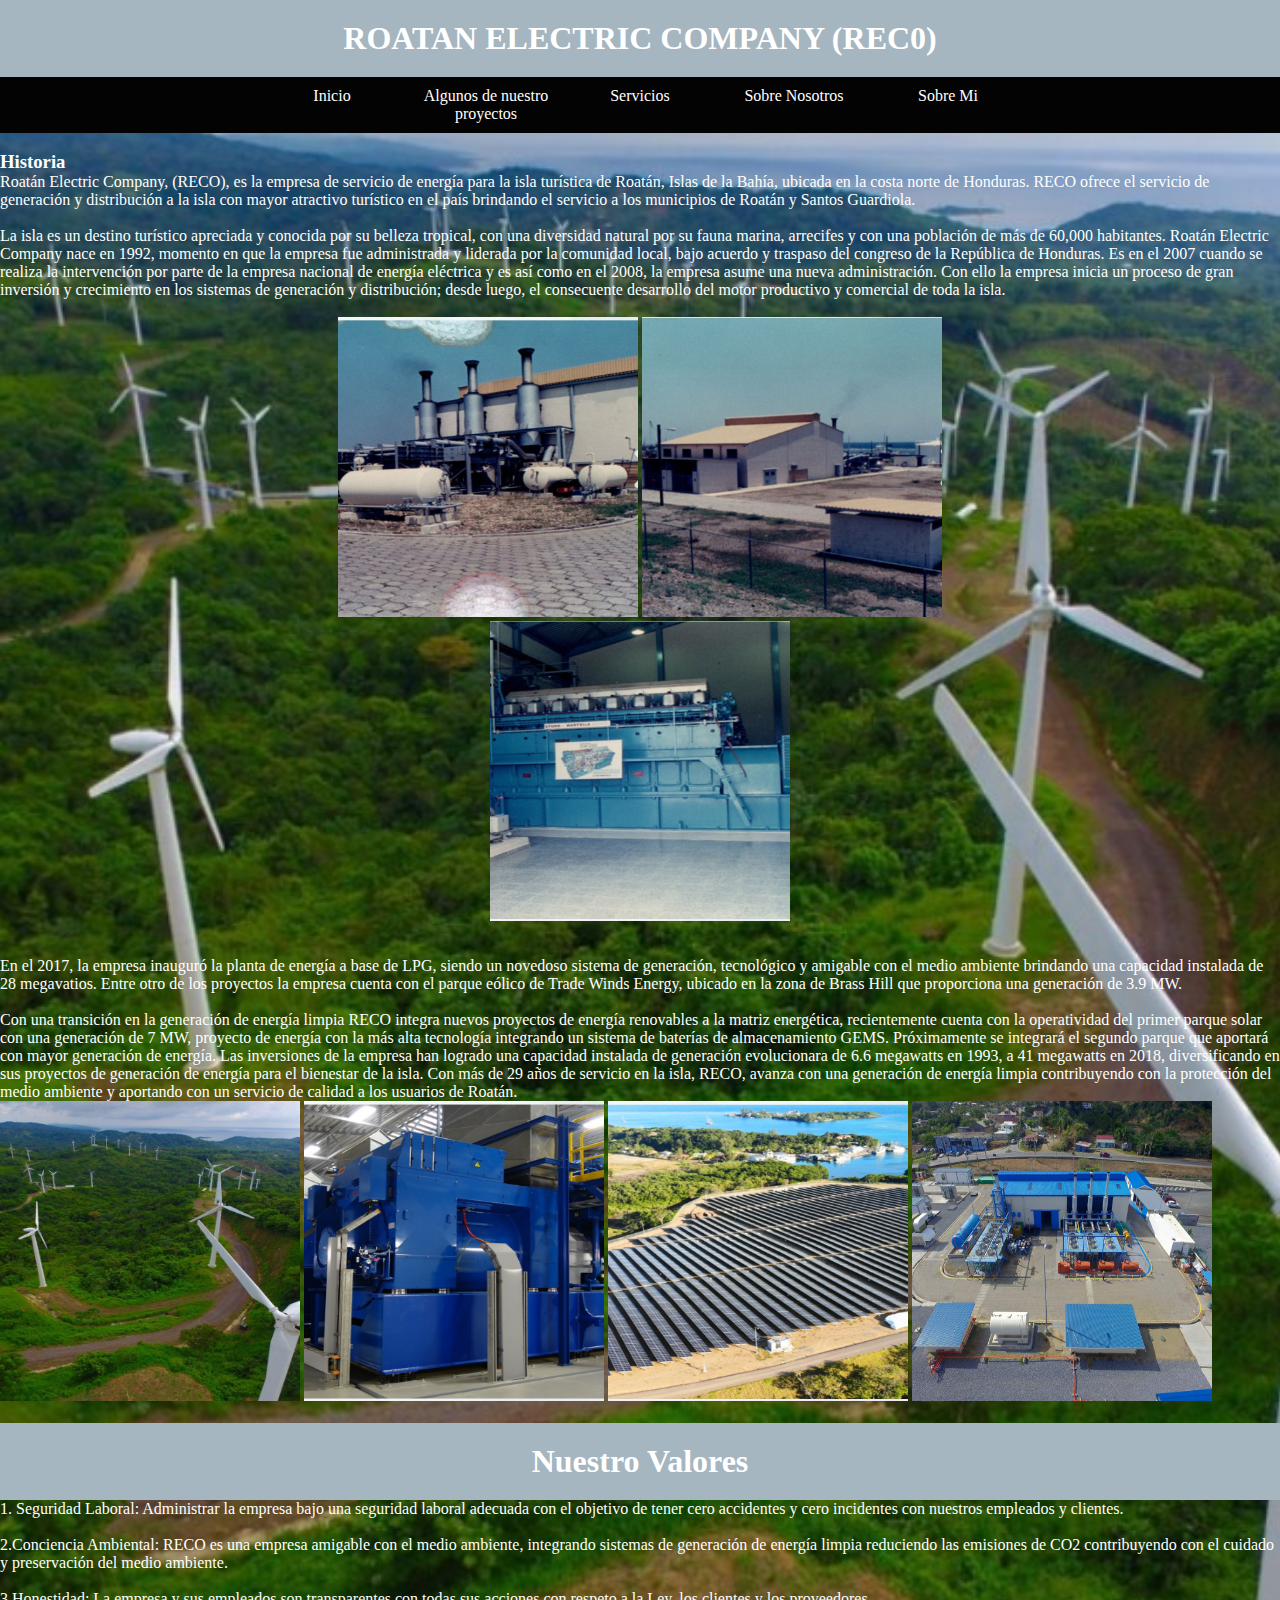
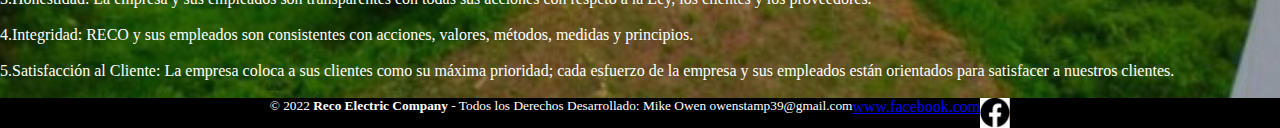
<file: index.html>
<html lang="en">
<head>
    <meta charset="UTF-8">
    <meta http-equiv="X-UA-Compatible" content="IE=edge">
    <meta name="viewport" content="width=device-width, initial-scale=1.0">
    <title>Pagina Web Reco</title>
    <link rel="stylesheet" href="paginacss.css">
    <link rel=" icon" href="imagenes/download.png">
    
    
</head>
<body>
 
    <h1>ROATAN ELECTRIC COMPANY (REC0)</h1>
    <nav>
        <ul>
            <li><a href="">Inicio</a></li>
            <li><a href="pagina2/pagina2.html">Algunos de nuestro proyectos</a></li>
            <li><a href="pagina3/pagina3.html">Servicios</a></li>
            <li><a href="pagina4/pagina4.html">Sobre Nosotros</a></li>
            <li><a href="perfil%20profesional/index.html">Sobre Mi</a></li>
            
        </ul>
    </nav> 
    <br>
    <h3>Historia</h3>
    <p>Roatán Electric Company, (RECO), es la empresa de servicio de energía para la isla turística de Roatán, Islas de la Bahía, ubicada en la costa norte de Honduras. RECO ofrece el servicio de generación y distribución a la isla con mayor atractivo turístico en el país 
        brindando el servicio a los municipios de Roatán y Santos Guardiola.</p>
        <br>
        La isla es un destino turístico apreciada y conocida por su belleza tropical, 
        con una diversidad natural por su fauna marina, arrecifes y con una población de más de 60,000 habitantes.
        Roatán Electric Company nace en 1992, momento en que la empresa fue administrada y liderada por la comunidad local, 
        bajo acuerdo y traspaso del congreso de la República de Honduras.   Es en el 2007 cuando se realiza la intervención por parte de la empresa nacional de energía eléctrica y es así como en el 2008,
         la empresa asume una nueva administración.
         Con ello la empresa inicia un proceso de gran inversión y crecimiento en los sistemas de generación y distribución; 
         desde luego, el consecuente desarrollo del motor productivo y comercial de toda la isla.
         <br><br>
         <p align="center"></p>
         <p align="left"></p>
         <p align="rigth"></p>
      <center><img src="imagenes/2022-09-17_15_37_12_(1)_(1).jpg" width="300px" height="300px">
         <img src="imagenes/casa.jpg" width="300px" height="300px"> <br>
         <img src="imagenes/2022-09-18_11_04_31_(2).jpg" width="300px" height="300px"></center> 
         <br> <br>
         En el 2017, la empresa inauguró la planta de energía a base de LPG, siendo un novedoso sistema de generación, tecnológico y amigable con el medio ambiente brindando una capacidad instalada de 28 megavatios.
          Entre otro de los proyectos la empresa cuenta con el parque eólico de Trade Winds Energy, 
         ubicado en la zona de Brass Hill que proporciona una generación de 3.9 MW.
         <br> <br>
         Con una transición en la generación de energía limpia RECO integra nuevos proyectos de energía renovables a la matriz energética, 
         recientemente cuenta con la operatividad del primer parque solar 
         con una generación de 7 MW, proyecto de energía con la más alta tecnología integrando un sistema de baterías de almacenamiento GEMS.  
         Próximamente se integrará el segundo parque que aportará con mayor generación de energía.
         Las inversiones de la empresa han logrado una capacidad instalada de generación evolucionara de 6.6 megawatts en 1993, a 41 megawatts en 2018,
          diversificando en sus proyectos de generación de energía para el bienestar de la isla.
          Con más de 29 años de servicio en la isla, RECO, avanza con una generación de energía limpia contribuyendo con la protección del medio ambiente y
           aportando con un servicio de calidad a los usuarios de Roatán.
         <p align="center"></p>
         <p align="left"></p>
         <p align="rigth"></p>
         <p align="center"></p>
         <img src="imagenes/eolica.jpg" width="300px" height="300px">
         <img src="imagenes/maquina.jpg" width="300px" height="300px">
         <img src="imagenes/solar.jpg" width="300px" height="300px">
         <img src="imagenes/reco.jpg" width="300px" height="300px">
         <br> <br>

         <h1>Nuestro Valores</h1>
        1. Seguridad Laboral: Administrar la empresa bajo una seguridad laboral adecuada con el objetivo de tener cero accidentes y cero incidentes con nuestros empleados y clientes. <br> <br>
        2.Conciencia Ambiental: RECO es una empresa amigable con el medio ambiente, integrando sistemas de generación de energía limpia reduciendo las emisiones de CO2 contribuyendo 
        con el cuidado y preservación del medio ambiente. <br> <br>
        3.Honestidad: La empresa y sus empleados son transparentes con todas sus acciones con respeto a la Ley, 
        los clientes y los proveedores. <br> <br>
        4.Integridad: RECO y sus empleados son consistentes con acciones, valores, métodos, medidas y principios. <br> <br>
        5.Satisfacción al Cliente: La empresa coloca a sus clientes como su máxima prioridad; cada esfuerzo de la empresa y
         sus empleados están orientados para satisfacer a nuestros clientes.
         <br> <br>


    <footer>
           <small>&copy; 2022 <b>Reco Electric Company</b> - Todos los Derechos Desarrollado: Mike Owen  owenstamp39@gmail.com</small>
             <a href="https://www.facebook.com/recoroatan">www.facebook.com</a>
            <img src="imagenes/facebook.jpg" width="30px" height="30px">
            
       
        
    </footer>





        
</body>
</html>
</file>
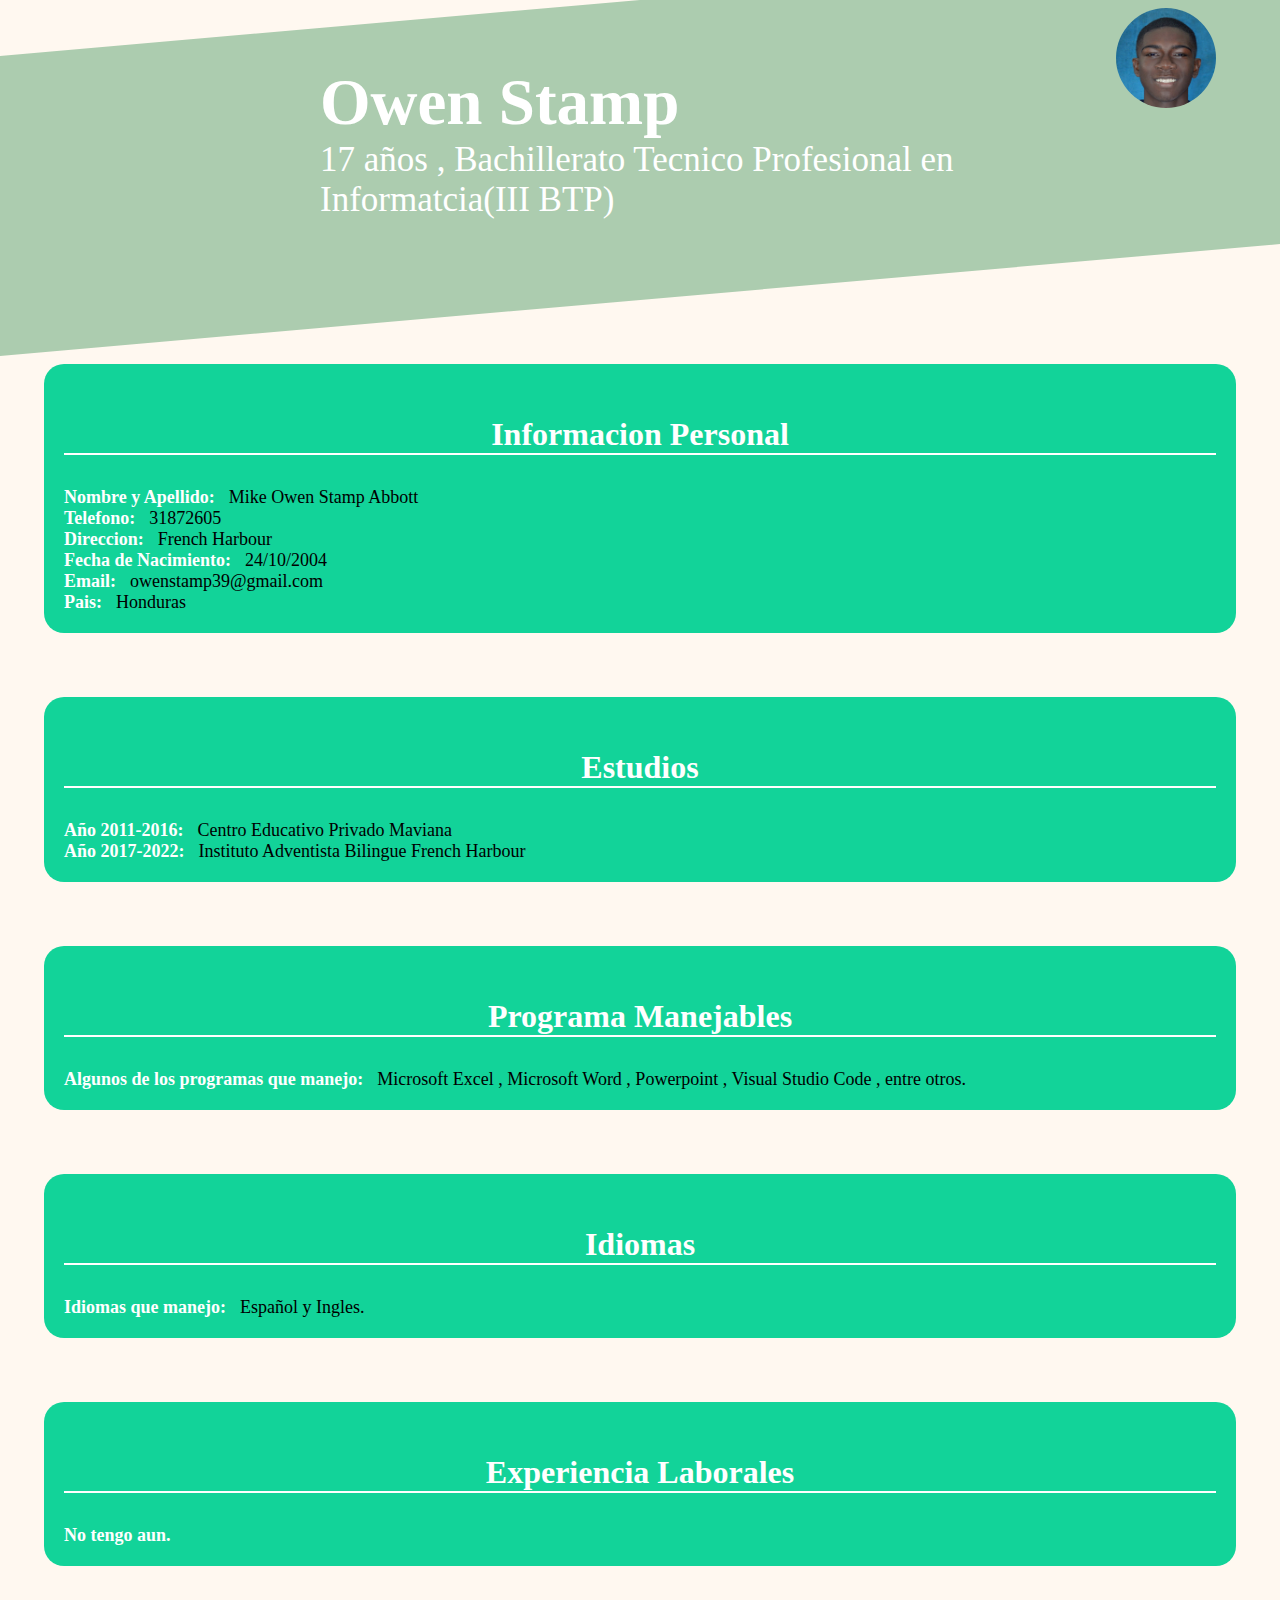
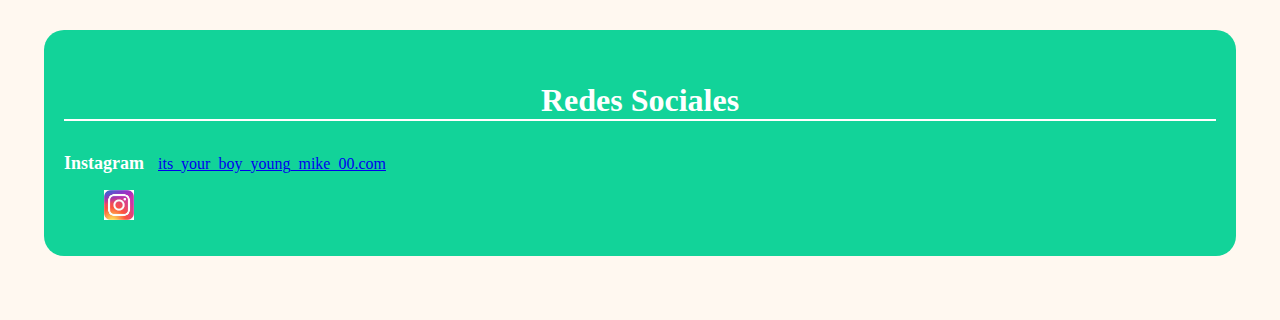
<file: perfil profesional/index.html>
<html lang="en">
<head>
    <meta charset="UTF-8">
    <meta http-equiv="X-UA-Compatible" content="IE=edge">
    <meta name="viewport" content="width=device-width, initial-scale=1.0">
    <title>Perfil Profesional</title>
    <link rel="stylesheet" href="css.css">
</head>
<body>
    <div class="name">
        <div class="img">
            <img src="img/IMG_20220815_143314_023_(1)_(1).jpg" alt="" srcset="">

        </div>
        <div class="content">
            <p class="p-1">Owen Stamp</p>
            <p class="p-2">17 años , Bachillerato Tecnico Profesional en Informatcia(III BTP) </p>
        </div>

    </div>
    
    <div class="info">
        <p class="tituloSeccion">Informacion Personal</p>
        <p class="tituloInfo">Nombre y Apellido:</p>
        <p class="InfoInfo">Mike Owen Stamp Abbott</p><br>
        <p class="tituloInfo">Telefono:</p>
        <p class="InfoInfo">31872605</p><br>
        <p class="tituloInfo">Direccion:</p>
        <p class="InfoInfo">French Harbour</p><br>
        <p class="tituloInfo">Fecha de Nacimiento:</p>
        <p class="InfoInfo">24/10/2004</p><br>
        <p class="tituloInfo">Email:</p>
        <p class="InfoInfo">owenstamp39@gmail.com</p><br>
        <p class="tituloInfo">Pais:</p>
        <p class="InfoInfo">Honduras</p><br>
    </div>

    <div class="info">
        <p class="tituloSeccion">Estudios</p>
        <p class="tituloInfo">Año 2011-2016:</p>
        <p class="InfoInfo">Centro Educativo Privado Maviana</p><br>
        <p class="tituloInfo">Año 2017-2022:</p>
        <p class="InfoInfo">Instituto Adventista Bilingue French Harbour</p>
    </div>

    
    <div class="info">
        <p class="tituloSeccion">Programa Manejables</p>
        <p class="tituloInfo">Algunos de los programas que manejo:</p>
        <p class="InfoInfo">Microsoft Excel , Microsoft Word , Powerpoint , Visual Studio Code , entre otros.</p>
    </div>

      
    <div class="info">
        <p class="tituloSeccion">Idiomas</p>
        <p class="tituloInfo">Idiomas que manejo:</p>
        <p class="InfoInfo">Español y Ingles.</p>
    </div>
    <div class="info">
        <p class="tituloSeccion">Experiencia Laborales</p>
        <p class="tituloInfo">No tengo aun.</p>
    </div>
    <div class="info">
        <p class="tituloSeccion">Redes Sociales</p>
        <p class="tituloInfo">Instagram</p>
        <a href="https://instagram.com/its_your_boy_young_mike_00">its_your_boy_young_mike_00.com</a>      <figure>
            <img src="img/download2.jpg"  width="30px" height="30px">
        </figure>
    
    


    
</body>
</html>
</file>
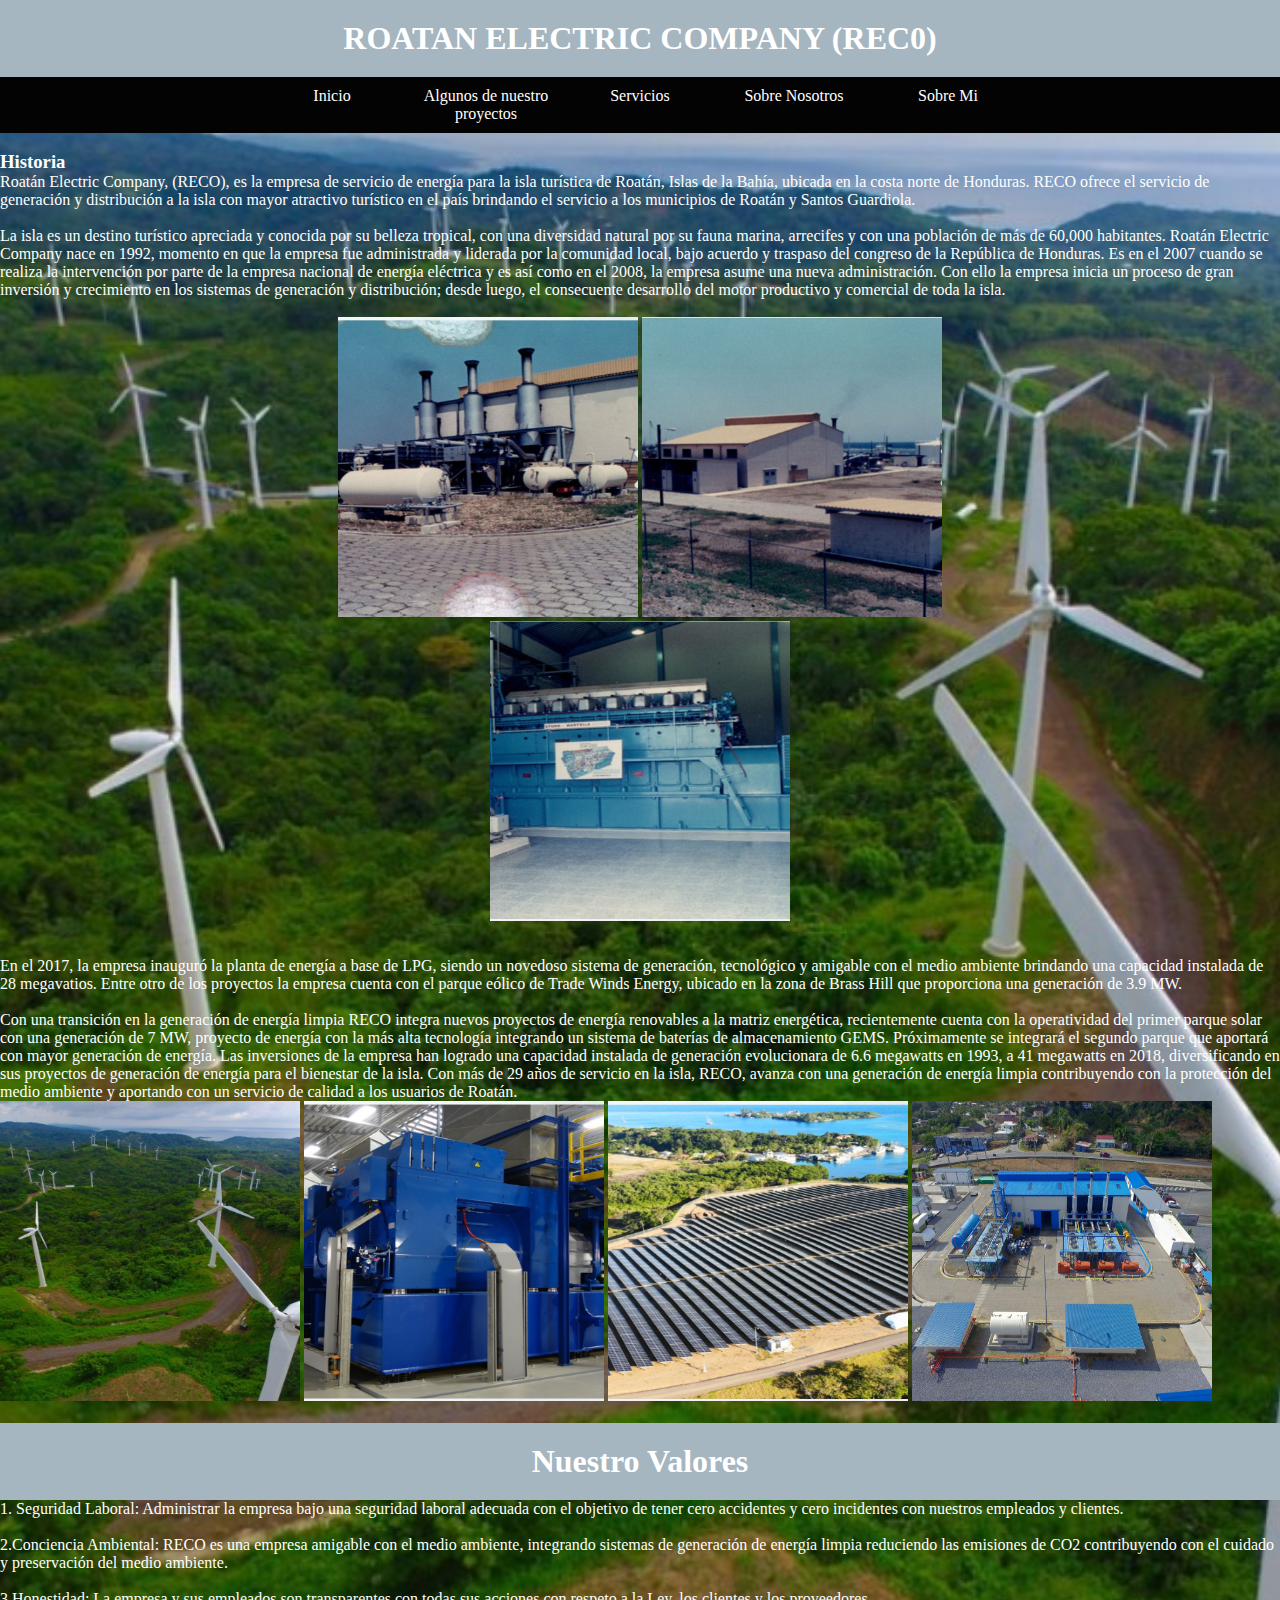
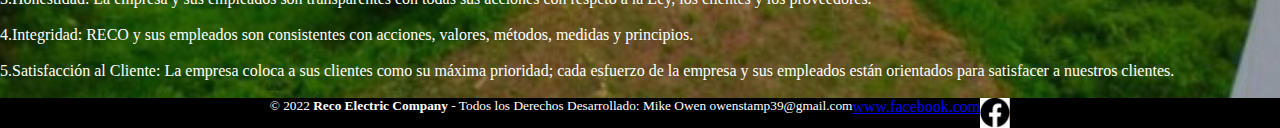
<file: proyecto Diseño Web/index.html>
<html lang="en">
<head>
    <meta charset="UTF-8">
    <meta http-equiv="X-UA-Compatible" content="IE=edge">
    <meta name="viewport" content="width=device-width, initial-scale=1.0">
    <title>Pagina Web Reco</title>
    <link rel="stylesheet" href="paginacss.css">
    <link rel=" icon" href="imagenes/download.png">
    
    
</head>
<body>
 
    <h1>ROATAN ELECTRIC COMPANY (REC0)</h1>
    <nav>
        <ul>
            <li><a href="">Inicio</a></li>
            <li><a href="file:///C:/Users/User/Documents/proyecto%20Dise%C3%B1o%20Web/pagina2/pagina2.html">Algunos de nuestro proyectos</a></li>
            <li><a href="file:///C:/Users/User/Documents/proyecto%20Dise%C3%B1o%20Web/pagina3/pagina3.html">Servicios</a></li>
            <li><a href="file:///C:/Users/User/Documents/proyecto%20Dise%C3%B1o%20Web/pagina4/pagina4.html">Sobre Nosotros</a></li>
            <li><a href="file:///C:/Users/User/Documents/proyecto%20Dise%C3%B1o%20Web/perfil%20profesional/index.html">Sobre Mi</a></li>
            
        </ul>
    </nav> 
    <br>
    <h3>Historia</h3>
    <p>Roatán Electric Company, (RECO), es la empresa de servicio de energía para la isla turística de Roatán, Islas de la Bahía, ubicada en la costa norte de Honduras. RECO ofrece el servicio de generación y distribución a la isla con mayor atractivo turístico en el país 
        brindando el servicio a los municipios de Roatán y Santos Guardiola.</p>
        <br>
        La isla es un destino turístico apreciada y conocida por su belleza tropical, 
        con una diversidad natural por su fauna marina, arrecifes y con una población de más de 60,000 habitantes.
        Roatán Electric Company nace en 1992, momento en que la empresa fue administrada y liderada por la comunidad local, 
        bajo acuerdo y traspaso del congreso de la República de Honduras.   Es en el 2007 cuando se realiza la intervención por parte de la empresa nacional de energía eléctrica y es así como en el 2008,
         la empresa asume una nueva administración.
         Con ello la empresa inicia un proceso de gran inversión y crecimiento en los sistemas de generación y distribución; 
         desde luego, el consecuente desarrollo del motor productivo y comercial de toda la isla.
         <br><br>
         <p align="center"></p>
         <p align="left"></p>
         <p align="rigth"></p>
      <center><img src="imagenes/2022-09-17_15_37_12_(1)_(1).jpg" width="300px" height="300px">
         <img src="imagenes/casa.jpg" width="300px" height="300px"> <br>
         <img src="imagenes/2022-09-18_11_04_31_(2).jpg" width="300px" height="300px"></center> 
         <br> <br>
         En el 2017, la empresa inauguró la planta de energía a base de LPG, siendo un novedoso sistema de generación, tecnológico y amigable con el medio ambiente brindando una capacidad instalada de 28 megavatios.
          Entre otro de los proyectos la empresa cuenta con el parque eólico de Trade Winds Energy, 
         ubicado en la zona de Brass Hill que proporciona una generación de 3.9 MW.
         <br> <br>
         Con una transición en la generación de energía limpia RECO integra nuevos proyectos de energía renovables a la matriz energética, 
         recientemente cuenta con la operatividad del primer parque solar 
         con una generación de 7 MW, proyecto de energía con la más alta tecnología integrando un sistema de baterías de almacenamiento GEMS.  
         Próximamente se integrará el segundo parque que aportará con mayor generación de energía.
         Las inversiones de la empresa han logrado una capacidad instalada de generación evolucionara de 6.6 megawatts en 1993, a 41 megawatts en 2018,
          diversificando en sus proyectos de generación de energía para el bienestar de la isla.
          Con más de 29 años de servicio en la isla, RECO, avanza con una generación de energía limpia contribuyendo con la protección del medio ambiente y
           aportando con un servicio de calidad a los usuarios de Roatán.
         <p align="center"></p>
         <p align="left"></p>
         <p align="rigth"></p>
         <p align="center"></p>
         <img src="imagenes/eolica.jpg" width="300px" height="300px">
         <img src="imagenes/maquina.jpg" width="300px" height="300px">
         <img src="imagenes/solar.jpg" width="300px" height="300px">
         <img src="imagenes/reco.jpg" width="300px" height="300px">
         <br> <br>

         <h1>Nuestro Valores</h1>
        1. Seguridad Laboral: Administrar la empresa bajo una seguridad laboral adecuada con el objetivo de tener cero accidentes y cero incidentes con nuestros empleados y clientes. <br> <br>
        2.Conciencia Ambiental: RECO es una empresa amigable con el medio ambiente, integrando sistemas de generación de energía limpia reduciendo las emisiones de CO2 contribuyendo 
        con el cuidado y preservación del medio ambiente. <br> <br>
        3.Honestidad: La empresa y sus empleados son transparentes con todas sus acciones con respeto a la Ley, 
        los clientes y los proveedores. <br> <br>
        4.Integridad: RECO y sus empleados son consistentes con acciones, valores, métodos, medidas y principios. <br> <br>
        5.Satisfacción al Cliente: La empresa coloca a sus clientes como su máxima prioridad; cada esfuerzo de la empresa y
         sus empleados están orientados para satisfacer a nuestros clientes.
         <br> <br>


    <footer>
           <small>&copy; 2022 <b>Reco Electric Company</b> - Todos los Derechos Desarrollado: Mike Owen  owenstamp39@gmail.com</small>
             <a href="https://www.facebook.com/recoroatan">www.facebook.com</a>
            <img src="imagenes/facebook.jpg" width="30px" height="30px">
            
       
        
    </footer>





        
</body>
</html>
</file>
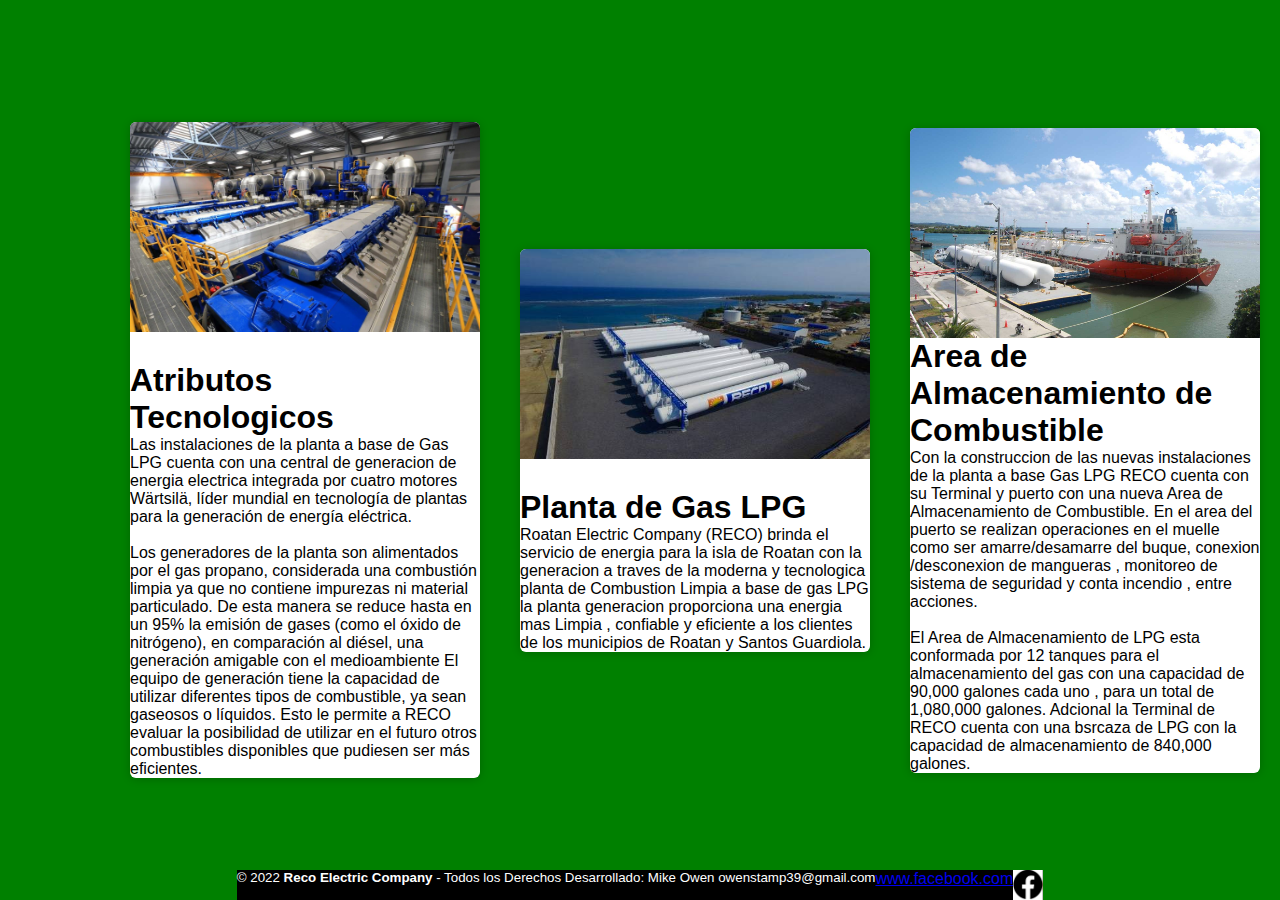
<file: pagina2/pagina2.html>
<html lang="en">
<head>
    <meta charset="UTF-8">
    <meta http-equiv="X-UA-Compatible" content="IE=edge">
    <meta name="viewport" content="width=device-width, initial-scale=1.0">
    <title>Informacion</title>
    <link rel="stylesheet" href="2.css">
</head>
<body>
    <div class="container">
        </div>
    </div>
    <div class="card">
        <figure>
            <img src="img/bodega.jpg">
        </figure>
        <div class="contenido"></div>
        <h1>Atributos Tecnologicos</h1>
        <p>Las instalaciones de la planta a base de Gas LPG cuenta con una central de generacion de energia electrica integrada por cuatro motores
            Wärtsilä, líder mundial en tecnología de plantas para la generación de energía eléctrica.  </p>
            <br>
            <p>Los generadores de la planta son alimentados por el gas propano, considerada una combustión limpia ya que no contiene impurezas ni material particulado. De esta manera se reduce hasta en un 95% la emisión de gases (como el óxido de nitrógeno), 
                en comparación al diésel, una generación amigable con el medioambiente El equipo de generación tiene la capacidad de utilizar diferentes tipos de combustible, ya sean gaseosos o líquidos. Esto le permite a RECO evaluar la posibilidad de utilizar en el futuro 
                otros combustibles disponibles que pudiesen ser más eficientes.</p>


    </div>
</div>
<div class="card">
    <figure>
        <img src="img/dyn-portadilla-031017_2__LP1113533_MG68627289.jpg">
    </figure>
    <div class="contenido"></div>
    <h1>Planta de Gas LPG</h1>
    <p>Roatan Electric Company (RECO) brinda el servicio de energia para la isla de Roatan con la generacion a traves de la moderna y 
        tecnologica planta de Combustion Limpia a base de gas LPG la planta generacion proporciona una energia mas Limpia
        , confiable y eficiente a los clientes de los municipios de Roatan y Santos Guardiola.
    </p> 
</div>
</div>
<div class="card">
    <figure>
        <img src="img/barco.jpg">
    </figure>
    <h1>Area de Almacenamiento de Combustible</h1>
    <p>Con la construccion de las nuevas instalaciones de la planta a base Gas LPG RECO  cuenta con
        su Terminal y puerto con una nueva Area de Almacenamiento de Combustible. En el area 
        del puerto se realizan operaciones en el muelle como ser amarre/desamarre del buque, conexion
        /desconexion de mangueras , monitoreo de sistema de seguridad y conta incendio , entre acciones.</p>
        <br>
        <p>El Area de Almacenamiento de LPG esta conformada por 12 tanques para el almacenamiento del
            gas con una capacidad de 90,000 galones cada uno , para un total de 1,080,000 galones.
            Adcional la Terminal de RECO cuenta con una bsrcaza de LPG con la capacidad de almacenamiento
            de 840,000 galones.   </p>
            </div>

            <footer>
                <small>&copy; 2022 <b>Reco Electric Company</b> - Todos los Derechos Desarrollado: Mike Owen  owenstamp39@gmail.com</small>
                  <a href="https://www.facebook.com/recoroatan">www.facebook.com</a>
                 <img src="img/facebook.jpg" width="30px" height="30px">
         </footer>
     
            </body>
</html>
</file>
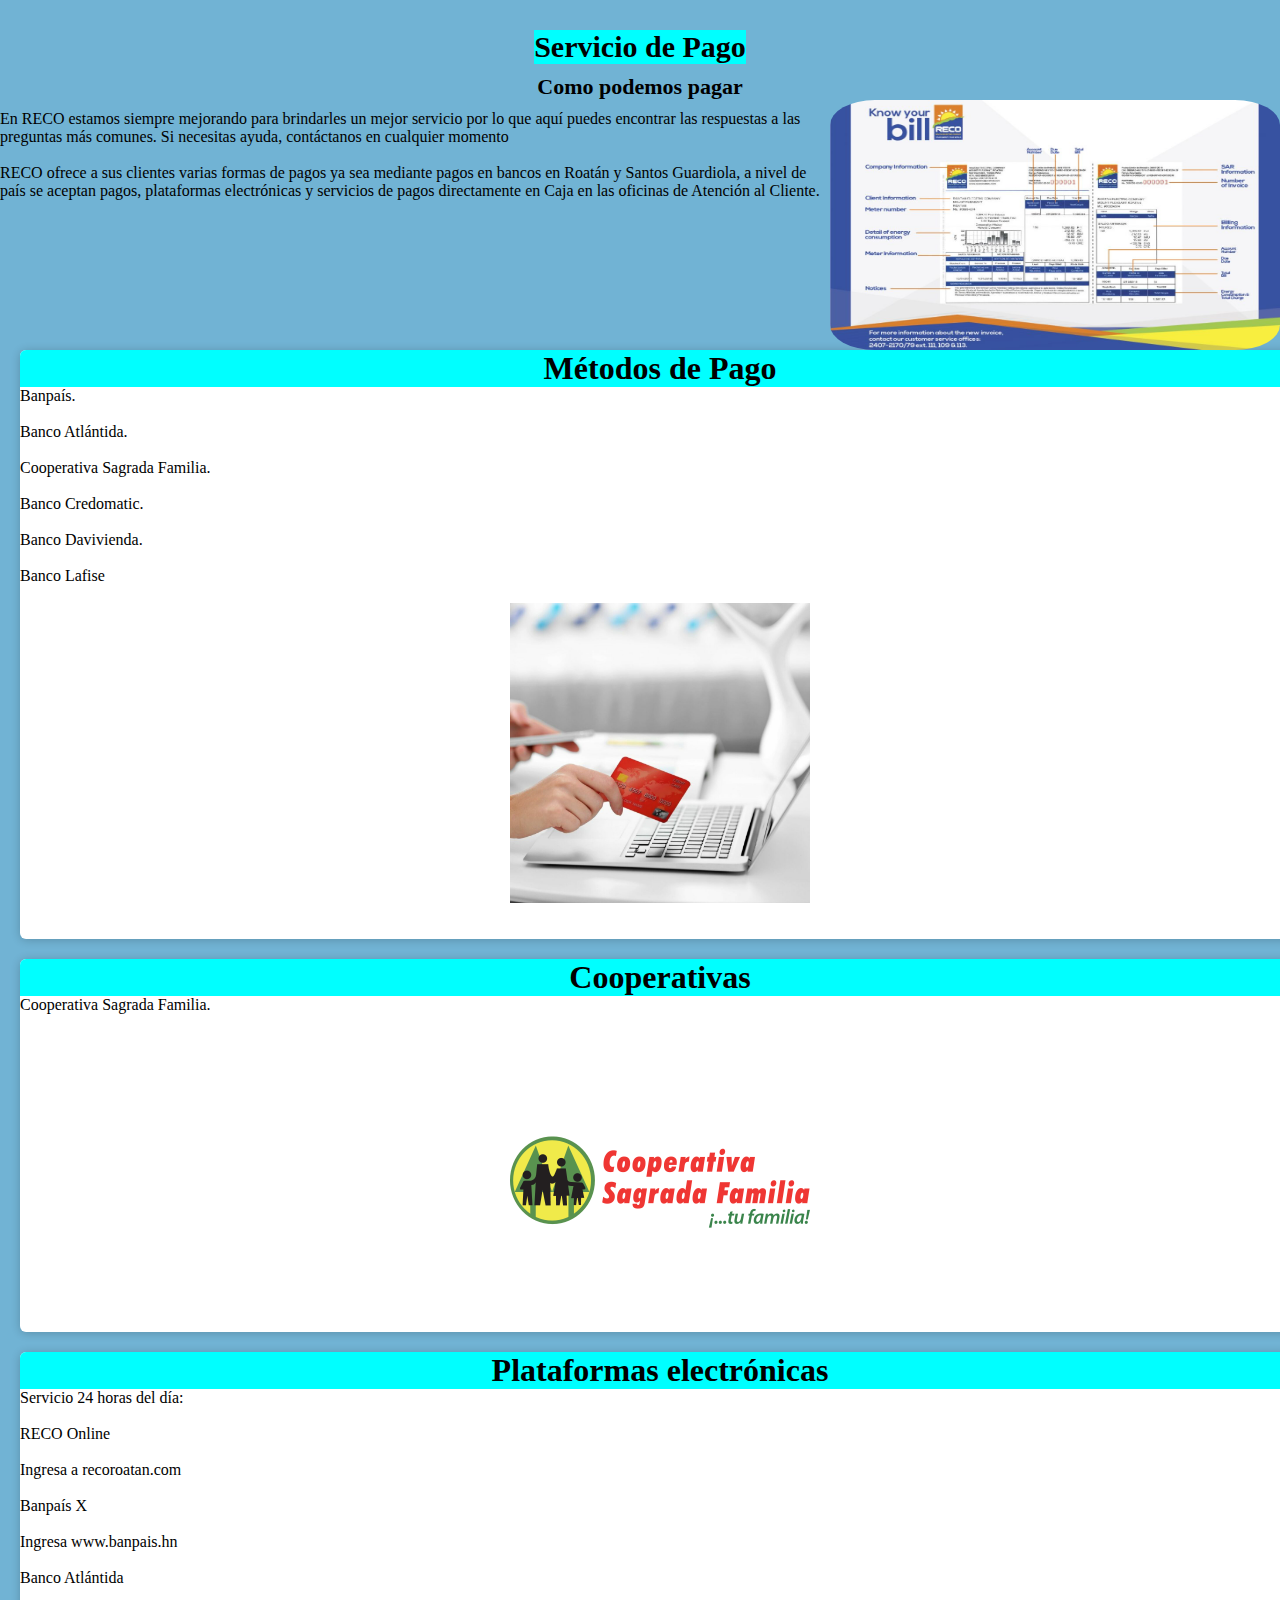
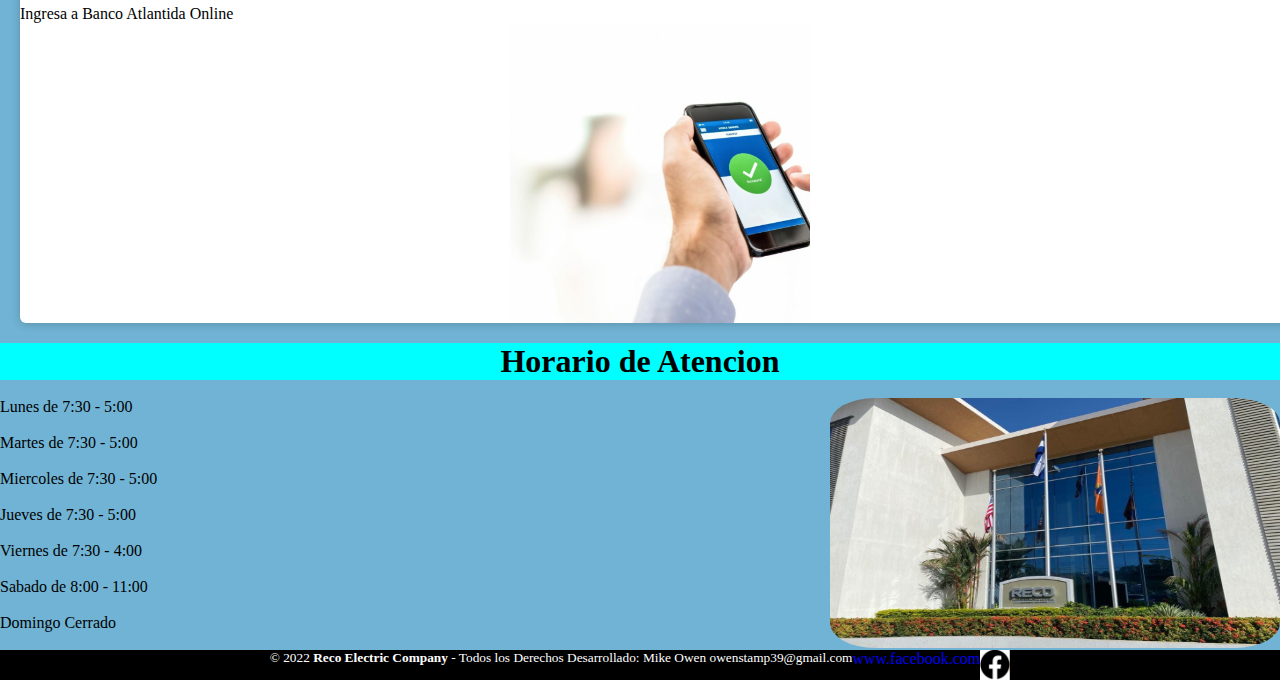
<file: pagina3/pagina3.html>
<html lang="en">
<head>
    <meta charset="UTF-8">
    <meta http-equiv="X-UA-Compatible" content="IE=edge">
    <meta name="viewport" content="width=device-width, initial-scale=1.0">
    <title>Informacion</title>
    <link rel="stylesheet" href="estilo.css">
</head>
<body>
    <div class="container">
        <h1>Servicio de Pago</h1>
        <h3>Como podemos pagar</h3>
        <img id="img1" src="imagenes/imagen.jpg">
       <p>En RECO estamos siempre mejorando para brindarles un mejor servicio por lo que aquí puedes encontrar las respuestas a las preguntas más comunes. 
        Si necesitas ayuda, contáctanos en cualquier momento</p>
    </div>
        <br>
        RECO ofrece a sus clientes varias formas de pagos ya sea mediante pagos en bancos en Roatán y Santos Guardiola, a nivel de país se aceptan pagos,  plataformas electrónicas y
         servicios de pagos directamente en Caja en las oficinas de Atención al Cliente.
         <br> <br>
         <div class="card">
            <div class="contenido"></div>
           <center> <h1>Métodos de Pago</h1></center>
                <p>Banpaís.</p> <br>
                <p> Banco Atlántida.</p> <br>
              <p>Cooperativa Sagrada Familia.</p> <br>   
              <p> Banco Credomatic.</p> <br>
               <p> Banco Davivienda.</p> <br>
               <p> Banco Lafise</p> <br>
                <figure>
                <center> <img src="imagenes/tarjeta.jpg" width="300px" height="300px"></center>
                </figure>
                <br> <br>
            </div>

                <div class="card">
                    <div class="contenido"></div>
                 <center><h1>Cooperativas</h1></center
                        <p>Cooperativa Sagrada Familia.</p> <br>
                        
                        <figure>
                        <center> <img src="imagenes/cooperativa.png" width="300px" height="300px"></center>
                        </figure>
                        </div>

                        <div class="card">
                        <div class="contenido"></div>
                        <center> <h1>Plataformas electrónicas</h1></center>
                                <p>Servicio 24 horas del día:</p> <br>
                                <p>RECO Online </p> <br>
                                <p>Ingresa a recoroatan.com</p> <br>
                                 <p>Banpaís X</p> <br>
                                <p>Ingresa www.banpais.hn</p> <br>
                                <p>Banco Atlántida</p> <br>
                                  <p>  Ingresa a Banco Atlantida Online</p> 
                                
                                <figure>
                                <center> <img src="imagenes/telefono.jpg" width="300px" height="300px"></center>
                                </figure>
    </div>
    <center><h1>Horario de Atencion</h1></center> <br>
    <img id="img2" src="imagenes/IMG-20220919-WA0033.jpg">
    <p>Lunes de 7:30 - 5:00<p> <br>
    <p>Martes de 7:30 - 5:00<p> <br>
    <p>Miercoles de 7:30 - 5:00<p> <br>
    <p>Jueves de 7:30 - 5:00<p> <br>
    <p>Viernes de 7:30 - 4:00<p> <br>
    <p>Sabado de 8:00 - 11:00<p> <br>
    <p>Domingo Cerrado<p> <br>

        
    <footer>
        <small>&copy; 2022 <b>Reco Electric Company</b> - Todos los Derechos Desarrollado: Mike Owen  owenstamp39@gmail.com</small>
          <a href="https://www.facebook.com/recoroatan">www.facebook.com</a>
         <img src="imagenes/facebook.jpg" width="30px" height="30px">
         </footer>
         
    

</body>
</html>
</file>
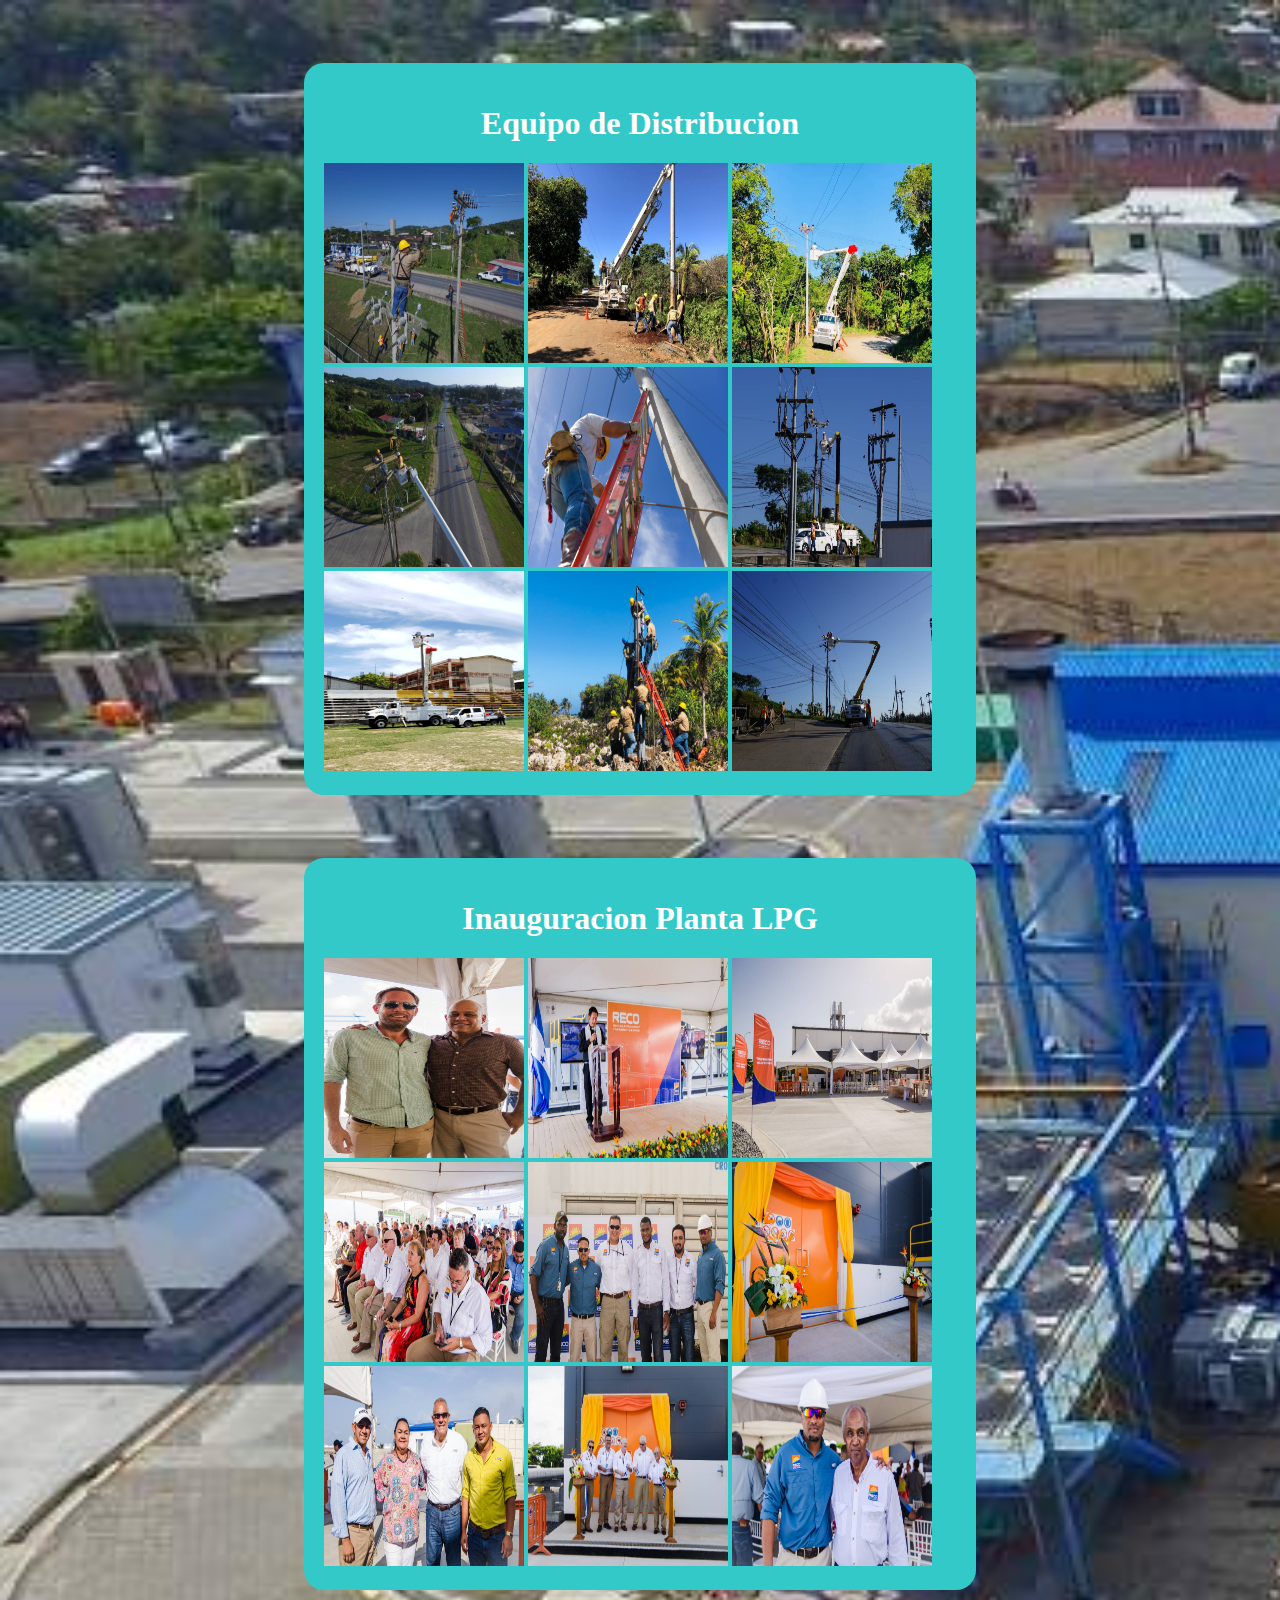
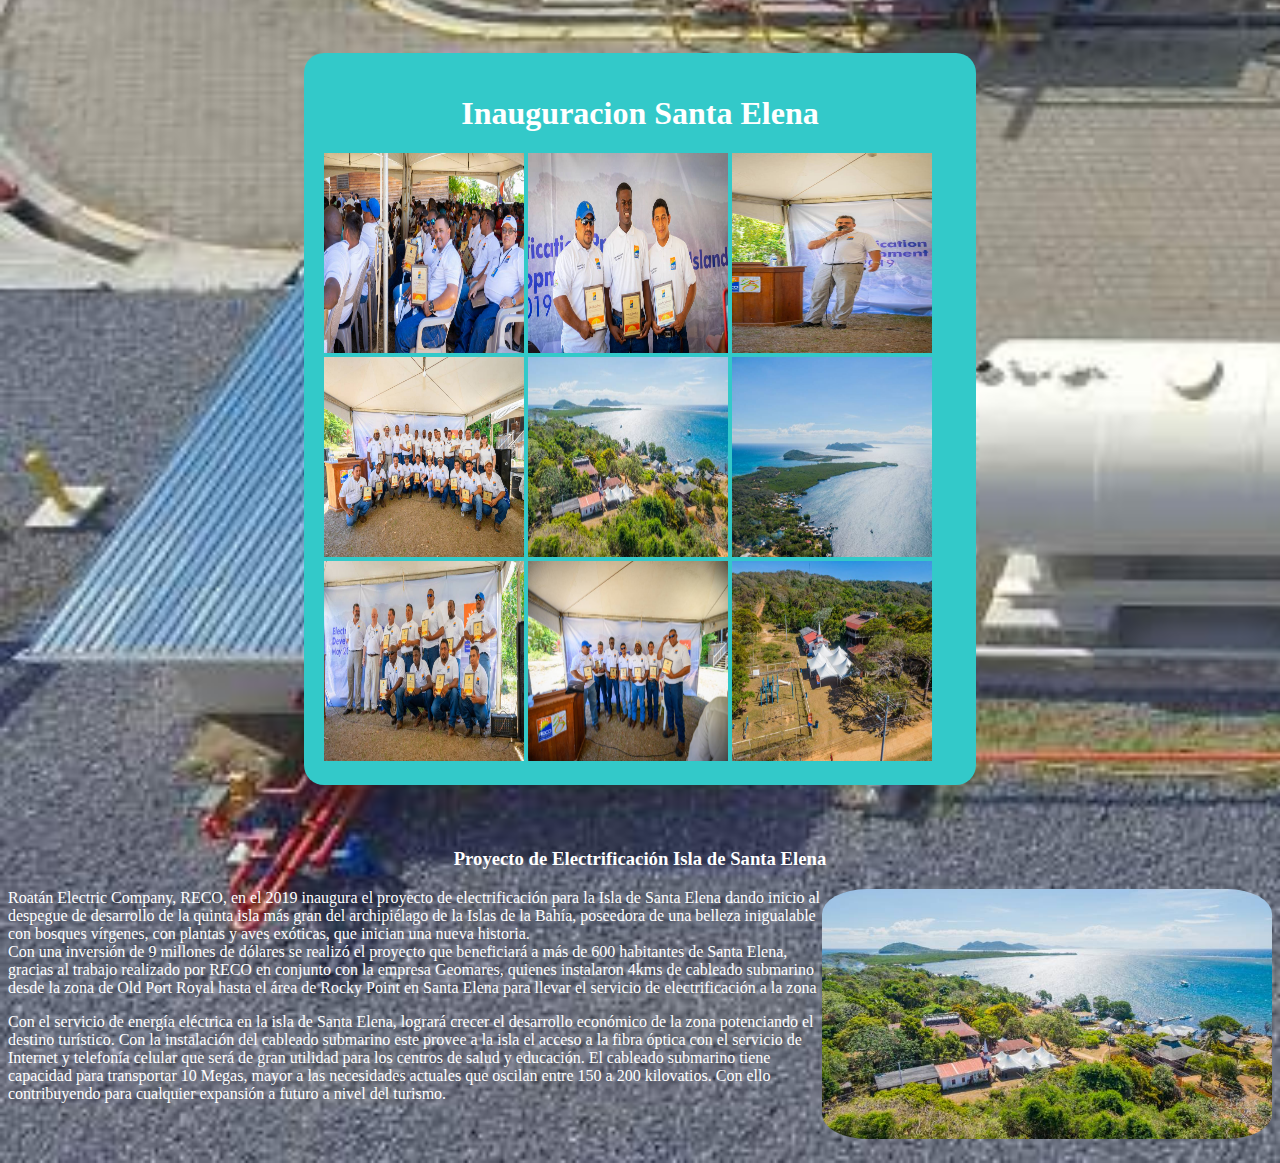
<file: pagina4/pagina4.html>
<html lang="en">
<head>
    <meta charset="UTF-8">
    <meta http-equiv="X-UA-Compatible" content="IE=edge">
    <meta name="viewport" content="width=device-width, initial-scale=1.0">
    <title>Informacion</title>
    <link rel="stylesheet" href="css4.css">
</head>
<body>
    <div class="info">
   <center> <h1>Equipo de Distribucion</h1> </center>
   <p align="center"></p>
   <p align="left"></p>
   <p align="rigth"></p>
   <p align="center"></p>
   <img src="imagenes/calle.jpg" width="200px" height="200px">
   <img src="imagenes/2.jpg" width="200px" height="200px">
   <img src="imagenes/3.jpg" width="200px" height="200px">
   <img src="imagenes/carretera.jpg" width="200px" height="200px">
   <img src="imagenes/escalera.jpg" width="200px" height="200px">
   <img src="imagenes/DSC01158.jpg" width="200px" height="200px">
   <img src="imagenes/estadio.jpeg" width="200px" height="200px">
   <img src="imagenes/2019-03-19-at-9.56.31-AM.jpeg" width="200px" height="200px">
   <img src="imagenes/DSC01127.jpg" width="200px" height="200px">
   </div>
   

   <div class="info">
    <center> <h1>Inauguracion Planta LPG</h1> </center>
    <p align="center"></p>
    <p align="left"></p>
    <p align="rigth"></p>
    <p align="center"></p>
    <img src="imagenes/patrones.jpg" width="200px" height="200px">
    <img src="imagenes/dialogo.jpg" width="200px" height="200px">
    <img src="imagenes/decoracion.jpg" width="200px" height="200px">
    <img src="imagenes/reunion.jpg" width="200px" height="200px">
    <img src="imagenes/DSC0322.jpg" width="200px" height="200px">
    <img src="imagenes/DSC0021.jpg" width="200px" height="200px">
    <img src="imagenes/DSC0063.jpg" width="200px" height="200px">
    <img src="imagenes/DSC0197.jpg" width="200px" height="200px">
    <img src="imagenes/hombres.jpg" width="200px" height="200px">
    </div>


    <div class="info">
        <center> <h1>Inauguracion Santa Elena</h1> </center>
        <p align="center"></p>
        <p align="left"></p>
        <p align="rigth"></p>
        <p align="center"></p>
        <img src="imagenes/DSC02153.jpg" width="200px" height="200px">
        <img src="imagenes/Companero.jpg" width="200px" height="200px">
        <img src="imagenes/explicando.jpg" width="200px" height="200px">
        <img src="imagenes/grupal.jpg" width="200px" height="200px">
        <img src="imagenes/view.jpg" width="200px" height="200px">
        <img src="imagenes/DJI_0982-1.jpg" width="200px" height="200px">
        <img src="imagenes/todos.jpg" width="200px" height="200px">
        <img src="imagenes/NZ6_7225.jpg" width="200px" height="200px">
        <img src="imagenes/DJI_0978-2.jpg" width="200px" height="200px">
        </div>

        <center><H3>Proyecto de Electrificación Isla de Santa Elena</H3></center>
        <img id="img1" src="imagenes/view.jpg">
        <p> Roatán Electric Company, RECO, en el 2019 inaugura el proyecto de electrificación para la Isla de Santa Elena dando inicio al despegue de desarrollo de la quinta isla más gran del archipiélago de la Islas de la Bahía, poseedora de una belleza inigualable con bosques vírgenes, con plantas y aves exóticas,
             que inician una nueva historia.
             <br>
             Con una inversión de 9 millones de dólares se realizó el proyecto que beneficiará a más de
             600 habitantes de Santa Elena, gracias al trabajo realizado por RECO en conjunto con la empresa Geomares,
              quienes instalaron 4kms de cableado submarino desde la zona de Old Port Royal hasta el área 
              de Rocky Point en Santa Elena para llevar el servicio de electrificación a la zona</p>
              <p>Con el servicio de energía eléctrica en la isla de Santa Elena, logrará crecer el desarrollo económico de la zona potenciando el destino turístico.
                 Con la instalación del cableado submarino este provee a la isla el acceso a la fibra óptica con el servicio de Internet y telefonía celular que será de gran utilidad para los centros de salud y educación.
                 El cableado submarino tiene capacidad para transportar 10 Megas,
                 mayor a las necesidades actuales que oscilan entre 150 a 200 kilovatios. Con ello contribuyendo para cualquier expansión a futuro a nivel del turismo.</p>
   


   
   <br> <br>
</body>
</html>
</file>
<file: paginacss.css>
* {
    padding: 0;
    margin: 0;
    -webkit-box-sizing: border-box;
    -moz-box-sizing: border-box;
    box-sizing: border-box;
}

body{
    background-image:url(imagenes/eolica.jpg) ;
    background-size: cover;
    color: white;
}
    h1 {
        text-align: center;
        background-color: rgb(166, 182, 192);
        color: white;
        padding: 20px;
    }


nav ul {
    background-color: #030303;
    width: 100%;
    list-style-type: none;
    text-align: center;
}
nav li {
    display: inline-flex;
}
nav a {
    text-decoration: none;
    color: white;
    padding: 10px;
    width: 150px;
}
nav li:hover {
    background-color: black;
}
footer{
    display: flex;
    justify-content: center;
    color: white;
    background-color: rgb(0, 0, 0);
}
</file>
<file: perfil profesional/css.css>
body{
    margin: 0;
    padding: 0;
    background: #fff8f0;
}

.name {
    width: 100%;
    height: 300px;
    background: rgba(5, 118, 44, 0.333);
    transform: skewY(-5deg);
}
.name .content{
    width: 50%;
    height: 50%;
    position: absolute;
    left: 25%;

}
.name .content .p-1{
    color: #fff;
    font-family: 'Times New Roman', Times, serif;
    font-weight: bolder;
    font-size: 65px;
    transform: skewY(5deg);
    margin-bottom: 0;

}
.name .content .p-2{
    color: #fff;
    font-family: 'Times New Roman', Times, serif;
    font-size: 35px;
    transform: skewY(5deg);
    margin-top: 0;
    margin-bottom: 0;
}
.name .img{
    position: absolute;
    top: 18%;
    right: 5%;
    width: 100px;
    height: 100px;
    border-radius: 100%;
    transform: skewY(5deg);
    overflow: hidden;
}

.name .img img{
    width: 100px;
    height: 100px;
}


.info{
    width: 90%;
    height: auto;
    background: #12d399;
    margin:5% auto;
    padding: 20PX;
    border-radius: 20px;
}
.info .tituloSeccion{
    color: #fff;
    font-family: 'Times New Roman', Times, serif;
    font-size: xx-large;
    text-align: center;
    font-weight: bolder;
    border-bottom: 2px white solid;
}
.info .tituloInfo{
    color: #fff;
    font-family: 'Times New Roman', Times, serif;
    font-weight: bolder;
    font-size: large;
    display: inline;
    margin-right: 10px;
}
.info .InfoInfo{
    color: black;
    font-family: 'Times New Roman', Times, serif;
    font-weight:normal;
    font-size: large;
    display: inline;

}
</file>
<file: proyecto Diseño Web/paginacss.css>
* {
    padding: 0;
    margin: 0;
    -webkit-box-sizing: border-box;
    -moz-box-sizing: border-box;
    box-sizing: border-box;
}

body{
    background-image:url(imagenes/eolica.jpg) ;
    background-size: cover;
    color: white;
}
    h1 {
        text-align: center;
        background-color: rgb(166, 182, 192);
        color: white;
        padding: 20px;
    }


nav ul {
    background-color: #030303;
    width: 100%;
    list-style-type: none;
    text-align: center;
}
nav li {
    display: inline-flex;
}
nav a {
    text-decoration: none;
    color: white;
    padding: 10px;
    width: 150px;
}
nav li:hover {
    background-color: black;
}
footer{
    display: flex;
    justify-content: center;
    color: white;
    background-color: rgb(0, 0, 0);
}
</file>
<file: pagina2/2.css>
*{
    margin: 0;
    padding: 0;
    box-sizing: border-box;
}
body {
    width: 100%;
    height: 100vh;
    display: flex;
    justify-content: center;
    align-items: center;
    font-family: sans-serif;
    background-color:green;
}
.container{
    width: 100%;
    display: flex;
    max-width: 110px;
}
.card{
    width: 100%;
    margin: 20px;
    border-radius: 6px;
    overflow: hidden;
    background: #fff;
    box-shadow: 0px 1px 10px rgba(0,0,0,0.2);
    cursor: default;
    transition: all 400ms ease;
}
.card:hover{
    box-shadow: 5px 5px 20px rgba(0,0,0,0.4);
    transform: translate(-3%);
}
.card img {
    width: 100%;
    height: 210px;
}
.card .contenido{
    padding: 15px;
    text-align: center;
}
.card .contenido p{
    line-height: 1.5;
    color: #6a6a6a;
}
.card .contenido h3{
    font-weight:400;
    margin-bottom: 15px;
}
.card .contenido a{
    text-decoration: none;
    display: inline block;
    padding: 1opx;
    margin-top: 10px;
    color: #2fb4cc;
    border: 1px solid #2fb4cc;
    border-radius: 4px;
    transition: all 400ms ease;
}
.card .contenido a:hover{
    background: #2fb4cc;
    color: #fff;
}

footer{
    display: flex;
    position: absolute;
    bottom: 0;
    justify-content: center;
    color: white;
    background-color: rgb(0, 0, 0);
}
</file>
<file: pagina3/estilo.css>
*{
    margin: 0;
    padding: 0;
    box-sizing: border-box;
    text-decoration: none;
}
html {
    font-family: 'Times New Roman', Times, serif;
    background-color: rgb(113, 179, 212);
}
h1{
    background-color: aqua;
}
.container{
    width: 100%;
    height: auto;
    align-items: center;
    justify-items: center;
}
.container h1{
    text-align: center;
    margin-top: 30px;
    font-size: 30px;
}
.container h3{
    text-align: center;
    margin-top: 10px;
    font-size: 22px;
}
.container p{
    text-align: justify-all;
    margin-top: 10px;
    font-size: 16px;
}
#img1,  #img2{
    border-radius: 10%;
    width: 450px;
    height: 250px;
}
#img1 , #img2{
    float: right;
}

.card{
    width: 100%;
    margin: 20px;
    border-radius: 6px;
    overflow: hidden;
    background: #fff;
    box-shadow: 0px 1px 10px rgba(0,0,0,0.2);
    cursor: default;
    transition: all 400ms ease;
}
.card:hover{
    box-shadow: 5px 5px 20px rgba(17, 218, 70, 0.4);
    transform: translate(3%);
}
    footer{
        display: flex;
        justify-content: center;
        color: white;
        background-color: rgb(0, 0, 0);
    }
</file>
<file: pagina4/css4.css>
body{
    background-image: url(imagenes/IMG-20220916-WA0025.jpg);
    background-size: cover;
    color: white;
}


.info{
    width: 50%;
    height: auto;
    background: #33c9c9;
    margin:5% auto;
    padding: 20PX;
    border-radius: 20px;
}
#img1{
    border-radius: 10%;
    width: 450px;
    height: 250px;
}
#img1{
    float: right;
}
</file>
